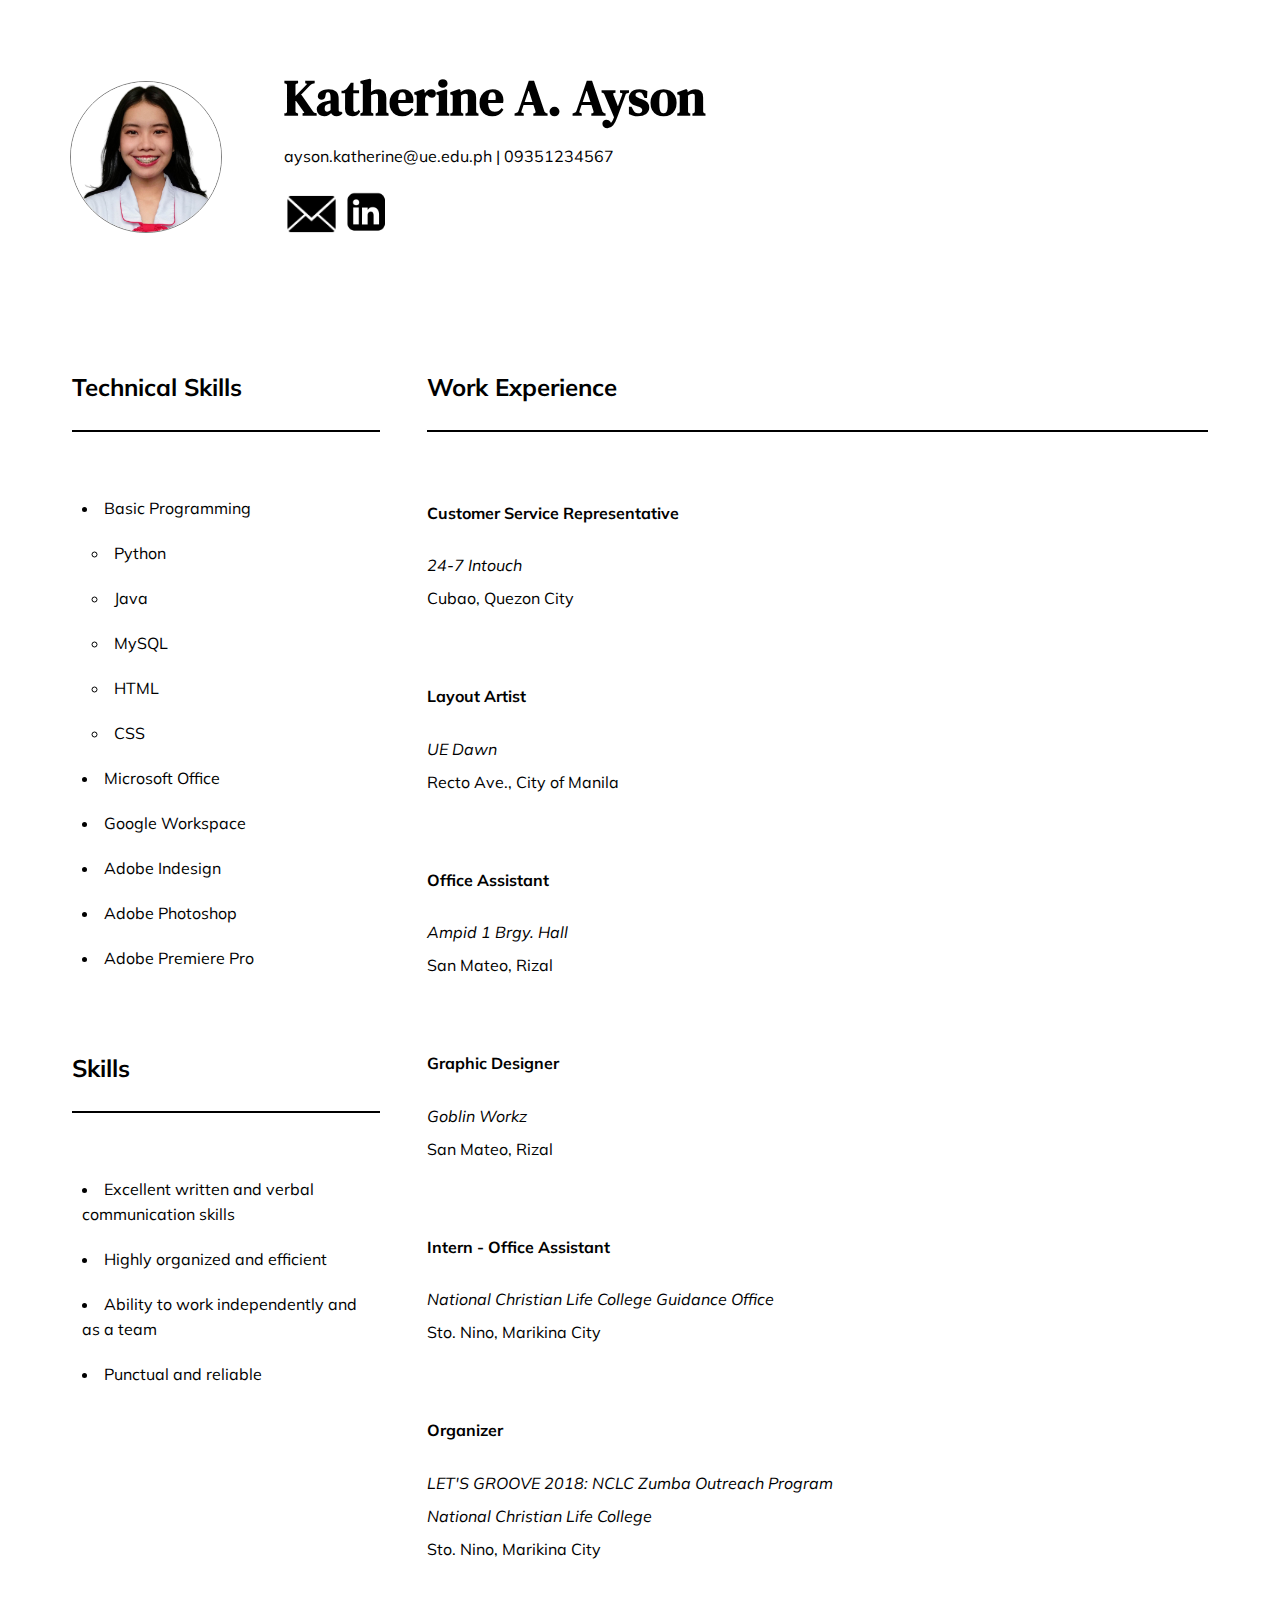
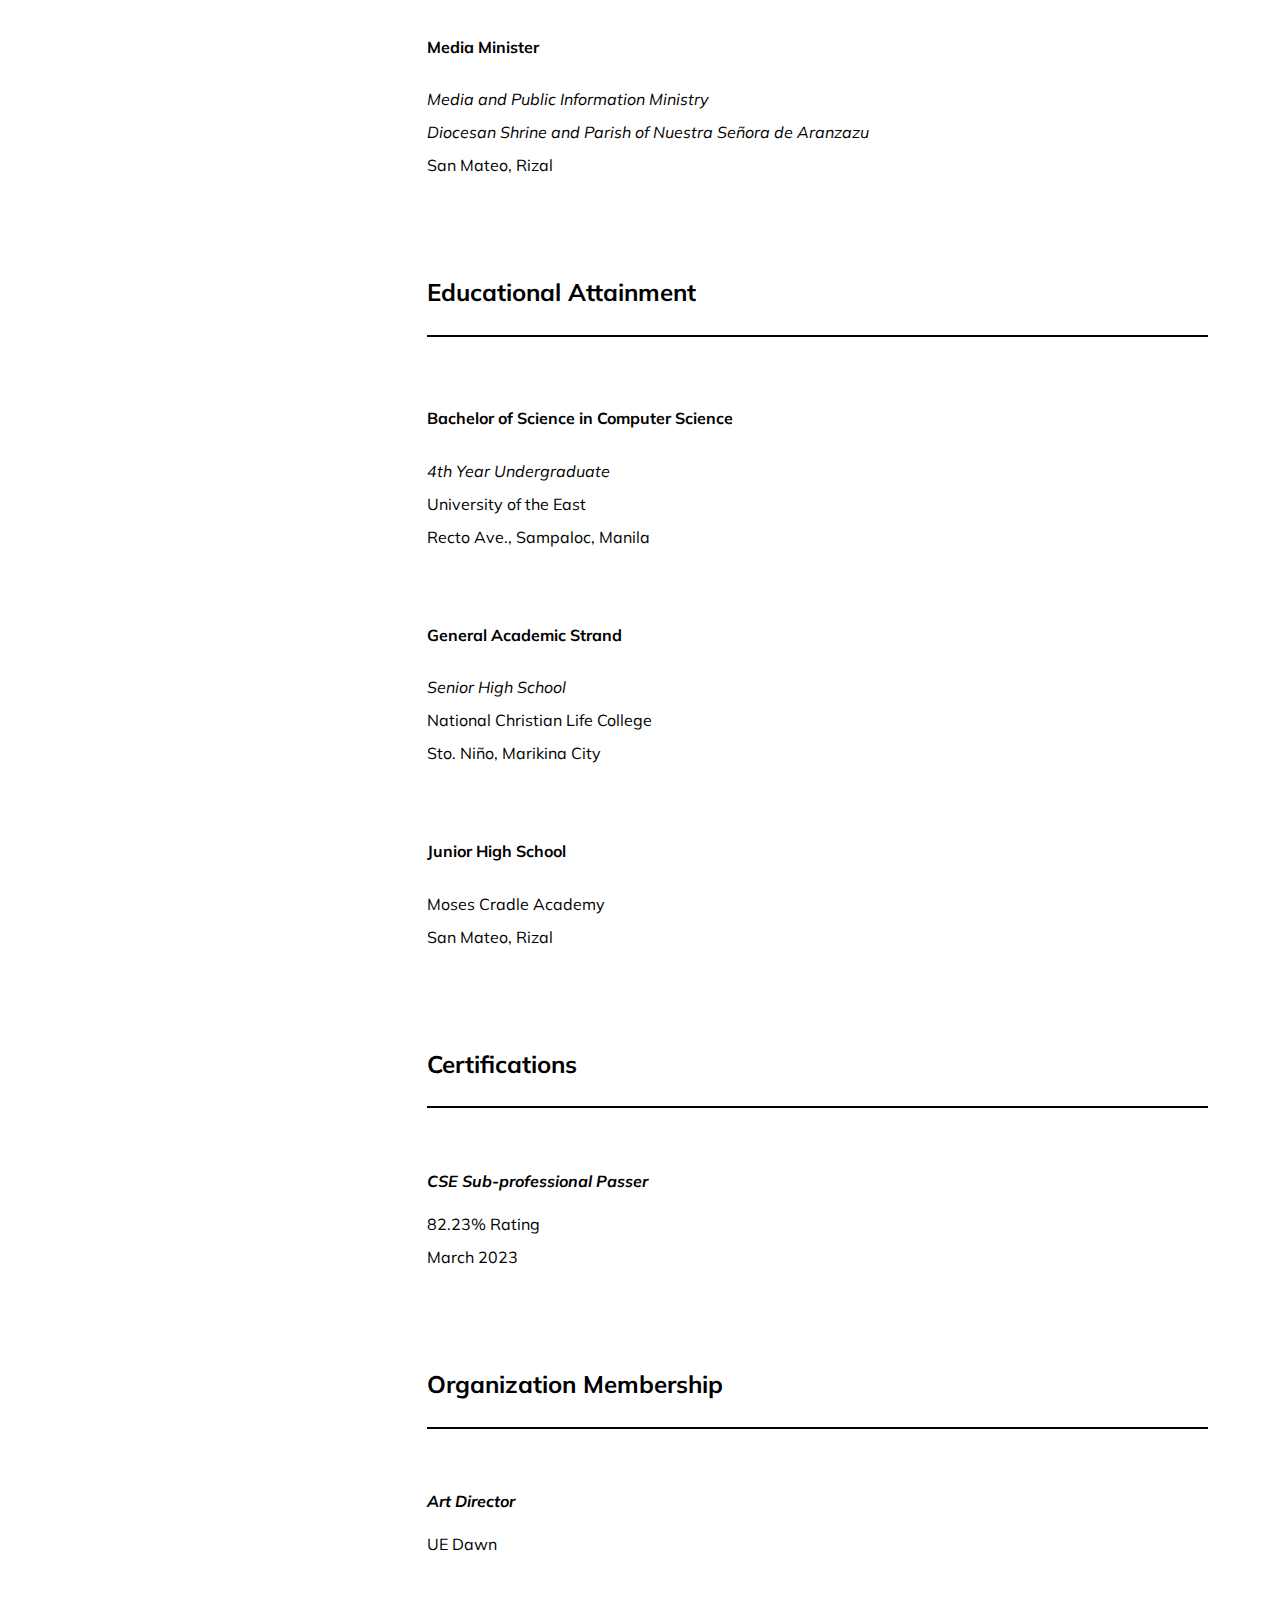
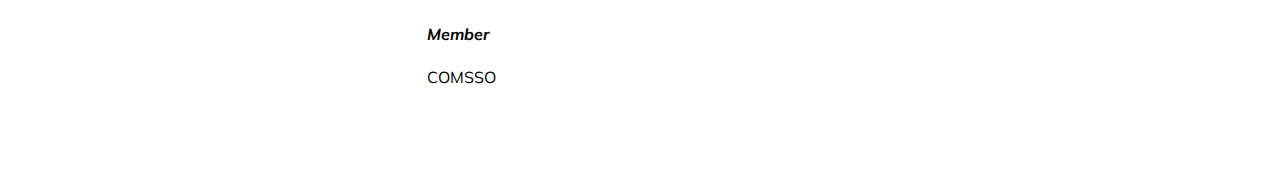
<file: index.html>
<!DOCTYPE>
<html lang="en">
<head>
	<title>Resume</title>
	<meta charset="UTF-8">
	<link rel="stylesheet"  type="text/css" href="CV.css">
	<style>
		@import url('https://fonts.googleapis.com/css2?family=DM+Serif+Text:ital@0;1&family=Mulish:wght@200;300;400;500;600;700;800;900;1000&display=swap');
	</style>
</head>
<body>

	<table>
		<tr>
			<td><img src="kat.png" class="avatar"></td>
			<td>
			<h1><br><br>Katherine A. Ayson</h1>
			<p class ="contact_info">ayson.katherine@ue.edu.ph | 	09351234567</p>
			<a style="text-decoration: none;" href="mailto:ayson.katherine@ue.edu.ph" class="message"><img src="email.png" alt="LinkedIn" class="socmed" id="emaillogo"></a>
			<a style="text-decoration: none;" href="https://www.linkedin.com/in/katherineayson/"><img src="linkedin.png" alt="LinkedIn" class="socmed" id="linkedinlogo"></a></p>
			</td>
		</tr>
	</table>
	<div id="container">  
		<div class="div1">
			<h2>Technical Skills</h2>
			<hr>
			<br>
			<ul>
				<li class="a">Basic Programming</li>
				<ul>
					<li>Python</li>
					<li>Java</li>
					<li>MySQL</li>
					<li>HTML</li>
					<li>CSS</li>
				</ul>
				<li class="a">Microsoft Office</li>
				<li class="a">Google Workspace</li>
				<li class="a">Adobe Indesign</li>
				<li class="a">Adobe Photoshop</li>
				<li class="a">Adobe Premiere Pro</li>
			</ul>
			<br>
			<h2>Skills</h2>
			<hr>
			<br>
			<ul>
				<li>Excellent written and verbal communication skills</li>
				<li>Highly organized and efficient</li>
				<li> Ability to work independently and as a team</li>
				<li>Punctual and reliable</li>
			</ul><br>
	  

			<br>
			
		</div>
			
		<div class="div2"> 
			<h2>Work Experience</h2>
			<hr>
			<br>
			
			<h4>Customer Service Representative</h4> 
			<p class ="company">24-7 Intouch</p>
			<p class ="place">Cubao, Quezon City</p><br>
		 
			<h4>Layout Artist</h4> 
			<p class ="company">UE Dawn</p>
			<p class ="place">Recto Ave., City of Manila</p><br>	 
			
			<h4>Office Assistant</h4>
			<p class ="company">Ampid 1 Brgy. Hall</p>
			<p class ="place">San Mateo, Rizal</p><br>
		 
			<h4>Graphic Designer</h4>
			<p class ="company">Goblin Workz</p>
			<p class ="place">San Mateo, Rizal</p><br>
			 
			<h4>Intern - Office Assistant</h4>
			<p class ="company">National Christian Life College Guidance Office</p>
			<p class ="place">Sto. Nino, Marikina City</p><br>
			 
			<h4>Organizer</h4>
			<p class ="company">LET'S GROOVE 2018: NCLC Zumba Outreach Program</p>
			<p class ="company">National Christian Life College</p>
			<p class ="place">Sto. Nino, Marikina City</p><br>
			 
			<h4>Media Minister</h4>
			<p class ="company">Media and Public Information Ministry</p>
			<p class ="company">Diocesan Shrine and Parish of Nuestra Señora de Aranzazu</p>
			<p class ="place">San Mateo, Rizal</p>
			
			<br>
			<br>
			<h2>Educational Attainment</h2>
			<hr>
			<br>
			<h4>Bachelor of Science in Computer Science</h4>
			<p class="grade_level">4th Year Undergraduate</p>
			<p class="school">University of the East</p>
			<p class="place">Recto Ave., Sampaloc, Manila</p><br>
			
			<h4>General Academic Strand</h4>
			<p class="grade_level">Senior High School</p>
			<p class="school">National Christian Life College</p>
			<p class ="place">Sto. Niño, Marikina City</p><br>
			
			<h4>Junior High School</h4>
			<p class="school">Moses Cradle Academy</p>
			<p class ="place">San Mateo, Rizal</p><br>
		
			<br>
			<h2>Certifications</h2>
			<hr>
			<br>
			<h4 class="seminars">CSE Sub-professional Passer</h4>
			<p class ="org">82.23% Rating</p>
			<p class ="place">March 2023</p><br>
			<br>
			<h2>Organization Membership</h2>
			<hr>
			<br>
			<h4 class="seminars">Art Director</h4>
			<p class ="org">UE Dawn</p><br>
			<h4 class="seminars">Member</h4>
			<p class ="org">COMSSO</p>
			<br>
			
		</div>
	</div>
</body>
</html>
</file>
<file: CV.css>
body {
  background-color: #ffffff;
  padding: 20px 40px 20px 40px;
  line-height: 30px;
}

.avatar {
  vertical-align: middle;
  width: 150px;
  height: 150px;
  border-radius: 50%;
  border:1px solid gray;
}

.header{
  text-align: center;
}

#container{
  position: relative;
  display: flex;
}

.div1{
  flex: 15%;
  display: block;
  position: relative;
  margin: 5% 2% 0 2%;
  width: 100%;
  height: 100%;
}

.div2{
  flex: 55%;
  display: block;
  position: relative;
  margin: 5% 2% 0 2%;
  width: 40%;
  height: 100%;
  margin-bottom: 30px;
}


/*headings*/
h1{
  font-family: 'DM Serif Text', serif;   
  font-size: 50px;
  line-height: 25px;
  padding-bottom: 0px;
}


h2, h4 {
  font-family: Mulish, Sans-serif; 
  line-height: 25px;
  padding: 10px 10px 10px 0px; 
}



h4.seminars {
  font-family: Mulish, Sans-serif; 
  font-style: italic;
  padding: 1px 1px 1px 0px;
  line-height: 25px;	
}


p {
  font-family: Mulish, Sans-serif; 
  line-height: 25px;
  padding: 10px 10px 10px 0px;	
	
}


p.contact_info {
  font-family: Mulish, Sans-serif; 
  padding: 0px;
  
}

td {
  padding: 5px 40px 5px 20px;
  vertical-align: middle;
  text-align: left;
  font-family: Muli, Sans-serif; 
}

#emaillogo{
  vertical-align: middle;
  width: 55px;
  height: 58px;
  background-color: no;
  padding-left: -3px;
}

#linkedinlogo {
  vertical-align: middle;
  width: 47px;
  height: 47px;
  background-color: no;
  padding-left: -3px;
}

p.company, p.grade_level {
  font-family: Mulish, Sans-serif; 
  font-style: italic;
  line-height: 15px;
  padding: 1px 1px 1px 0px;
}

p.place, p.school, p.org {
  font-family: Mulish, Sans-serif; 
  line-height: 15px;
  padding: 1px 1px 1px 0px;

}


hr {
  border: 1px solid black;
}

ul{
  font-family: Mulish, Sans-serif; 
  line-height: 25px;
  padding: 0px 0px 0px 10px;
}

li{
  font-family: Mulish, Sans-serif; 
  list-style-position: inside;
  padding: 10px 10px 10px 0px;
}

.message {
  font-family: Mulish, Sans-serif;
  color: black;
  font-size: 14px;
  background: linear-gradient(0deg, gainsboro, gainsboro) no-repeat right bottom / 0 var(--bg-h);
  transition: background-size 350ms;
  --bg-h: 100%;
  text-decoration:none;
}

.back {
  font-family: Mulish, Sans-serif;
  color: black;
  font-size: 14px;
  background: linear-gradient(0deg, gray, gray) no-repeat right bottom / 0 var(--bg-h);
  transition: background-size 350ms;
  --bg-h: 100%;
  text-decoration:none;
  padding-bottom: 2px;
  --bg-h: 2px;
  color: inherit;
  line-height: 2.5;
}


a.back:where(:hover, :focus-visible) {
  background-size: 100% var(--bg-h);
  background-position-x: left;
}


a.message:where(:hover, :focus-visible) {
  background-size: 100% var(--bg-h);
  background-position-x: left;
}
</file>
